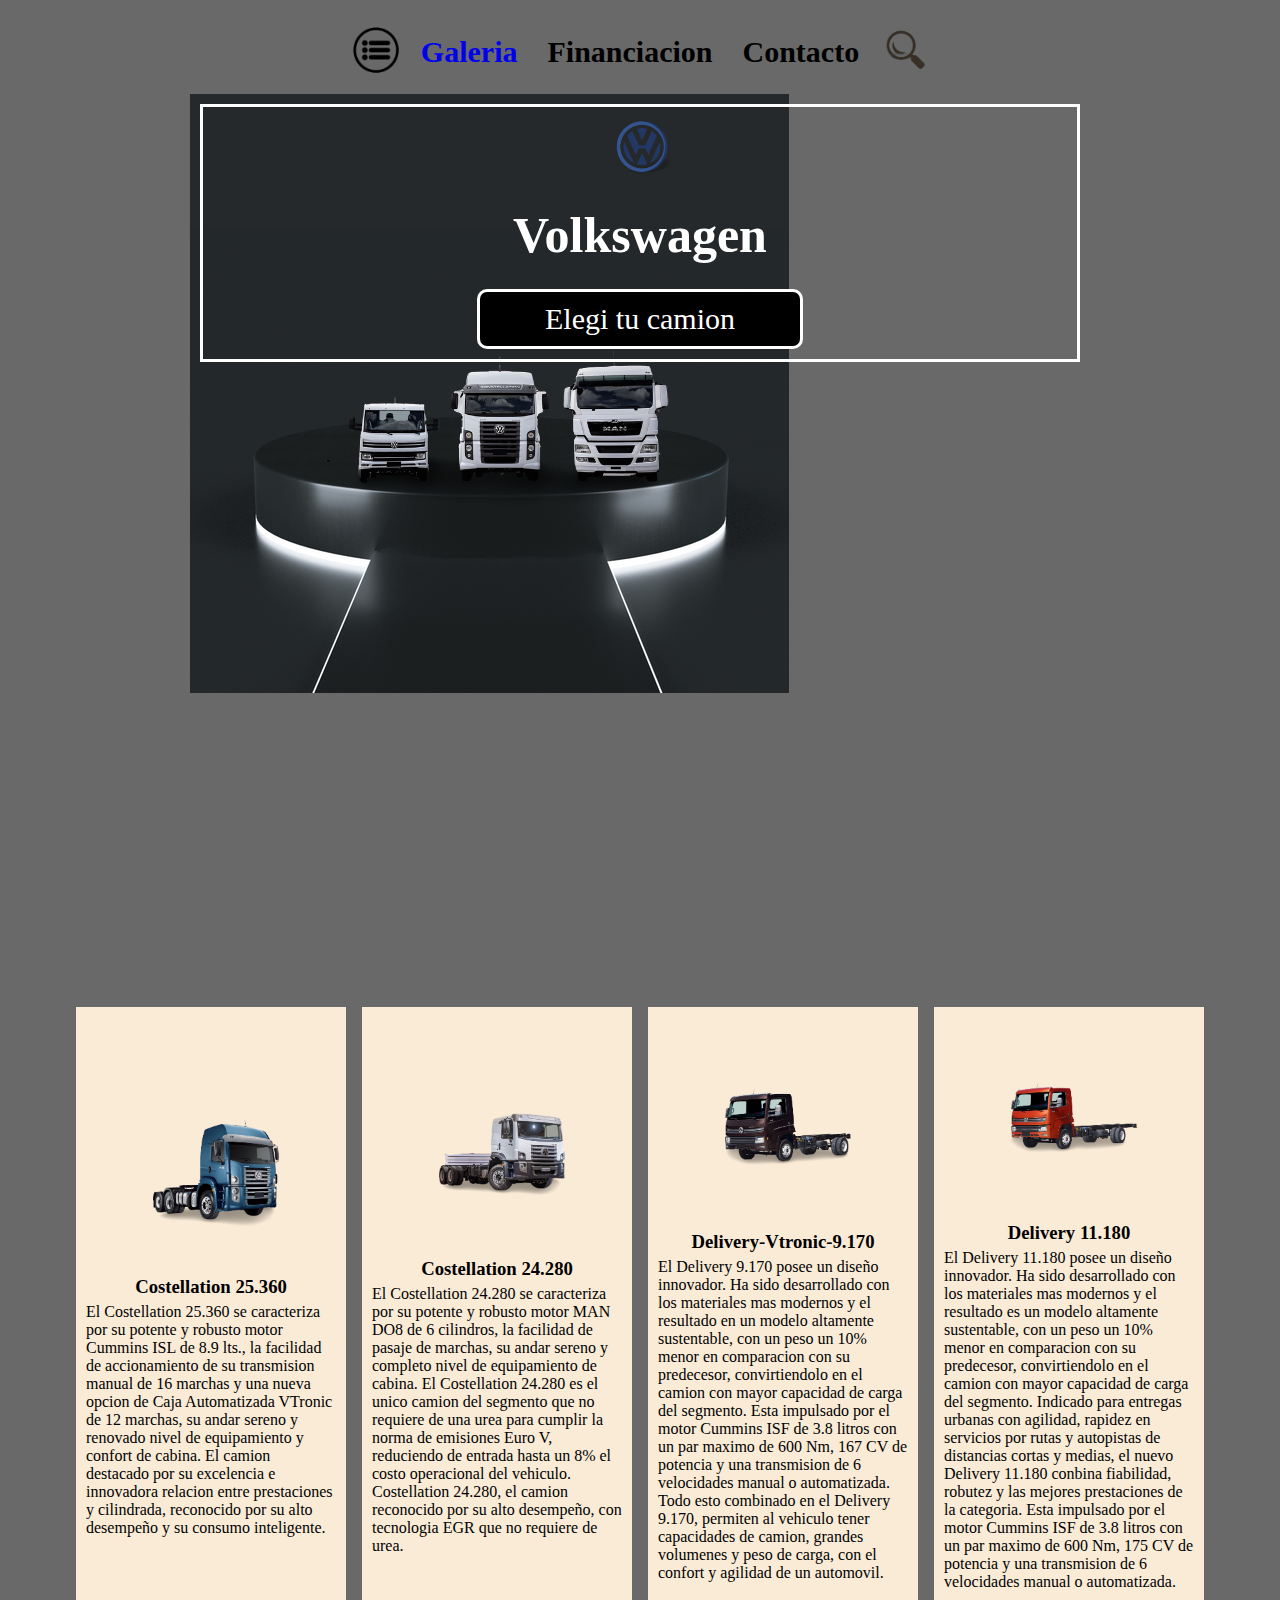
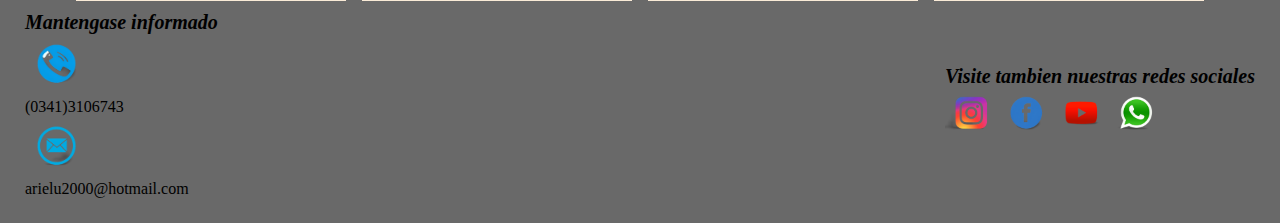
<file: index.html>
<!DOCTYPE html>
<html lang="en">
  <head>
    <meta charset="UTF-8" />
    <meta http-equiv="X-UA-Compatible" content="IE=edge" />
    <meta name="viewport" content="width=device-width, initial-scale=1.0" />
    <link rel="stylesheet" href="css/style.css"/>
    <title>Trabajo Integrador</title>
  </head>
  <body>
    <div class="father">
  <header>
    <nav>
      <ul>
        <li class="interactable">
          <img src="images/menu.png" alt="menu"width="60"/>
        </li>
        <li class="interactable">
          <li><a href="pages/index1.html"><h2 class="title-nav-bar-top">Galeria</h2></a></li>
          <li><h2 class="title-nav-bar-top">Financiacion</h2></li>
          <li><h2 class="title-nav-bar-top">Contacto</h2></li>
        <li class="interactable">
          <img src="images/search.png" alt="search"width="60"/>
        </li>
      </ul>
    </nav>
  </header>
  </div>
  <section id="bienvenido">
    <div class="titulo">
      <img src="images/icono1.png" width="80px"><h1>Volkswagen</h1>
      <a href="#contenido" class="boton">Elegi tu camion</a>
    </div>
  </section>
  <section id="contenido">
  <div class="modelo">
      <article>
        <img src="images/Costellation 25.360.png" alt="camion1" width="70px"><h3>Costellation 25.360</h3>
      <p>El Costellation 25.360 se caracteriza por su potente y robusto motor Cummins ISL de 8.9 lts., la facilidad de accionamiento de su transmision manual de 16 marchas y una nueva opcion de Caja Automatizada VTronic de 12 marchas, su andar sereno y renovado nivel de equipamiento y confort de cabina. El camion destacado por su excelencia e innovadora relacion entre prestaciones y cilindrada, reconocido por su alto desempeño y su consumo inteligente.</p>
      </article>
  </div>    
  <div class="modelo">
      <article>
        <img src="images/Constellation 24.280.png" alt="camion2" width="70px"><h3>Costellation 24.280</h3>
      <p>El Costellation 24.280 se caracteriza por su potente y robusto motor MAN DO8 de 6 cilindros, la facilidad de pasaje de marchas, su andar sereno y completo nivel de equipamiento de cabina. El Costellation 24.280 es el unico camion del segmento que no requiere de una urea para cumplir la norma de emisiones Euro V, reduciendo de entrada hasta un 8% el costo operacional del vehiculo. Costellation 24.280, el camion reconocido por su alto desempeño, con  tecnologia EGR que no requiere de urea.</p>
      </article>
  </div>
  <div class="modelo">
      <article>
        <img src="images/Delivery-Vtronic 9.170.png" alt="camion3" width="70px"><h3>Delivery-Vtronic-9.170</h3> 
        <p>El Delivery 9.170 posee un diseño innovador. Ha sido desarrollado con los materiales mas modernos y el resultado en un modelo altamente sustentable, con un peso un 10% menor en comparacion con su predecesor, convirtiendolo en el camion con mayor capacidad de carga del segmento. Esta impulsado por el motor Cummins ISF de 3.8 litros con un par maximo de 600 Nm, 167 CV de potencia y una transmision de 6 velocidades manual o automatizada. Todo esto combinado en el Delivery 9.170, permiten al vehiculo tener capacidades de camion, grandes volumenes y peso de carga, con el confort y agilidad de un automovil.</p>
      </article>
  </div>
  <div class="modelo">
      <article>
        <img src="images/Delivery 11.180.png" alt="camion4" width="70px"><h3>Delivery 11.180</h3>
        <p>El Delivery 11.180 posee un diseño innovador. Ha sido desarrollado con los materiales mas modernos y el resultado es un modelo altamente sustentable, con un peso un 10% menor en comparacion con su predecesor, convirtiendolo en el camion con mayor capacidad de carga del segmento. Indicado para entregas urbanas con agilidad, rapidez en servicios por rutas y autopistas de distancias cortas y medias, el nuevo Delivery 11.180 conbina fiabilidad, robutez y las mejores prestaciones de la categoria. Esta impulsado por el motor Cummins ISF de 3.8 litros con un par maximo de 600 Nm, 175 CV de potencia y una transmision de 6 velocidades manual o automatizada.</p>
      </article> 
  </div>
  </section>
  <footer>
    <div><h4>Mantengase informado</h4>
      <img src="images/llamada.png" alt="llamada" width="60px"><p>(0341)3106743</p>
      <img src="images/mensajes.png" alt="mensajes" width="60px"><p>arielu2000@hotmail.com</p>
    </div>
    <div class="redes"><h4>Visite tambien nuestras redes sociales</h4>
      <a href="https://www.instagram.com"><img src="images/instagram.png" alt="instagram" width="50px">
      </a>
      <a href="https://www.facebook.com"><img src="images/facebook.png" alt="facebook" width="50px">
      </a>
      <a href="https://www.youtube.com"><img src="images/youtube.png" alt="youtube" width="50px">
      </a>
      <a href="https://www.whatsapp.com"><img src="images/whatsapp.png" alt="whatsapp" width="50px">
      </a>
    </div>
  </footer>
  <body>
</html>
</file>
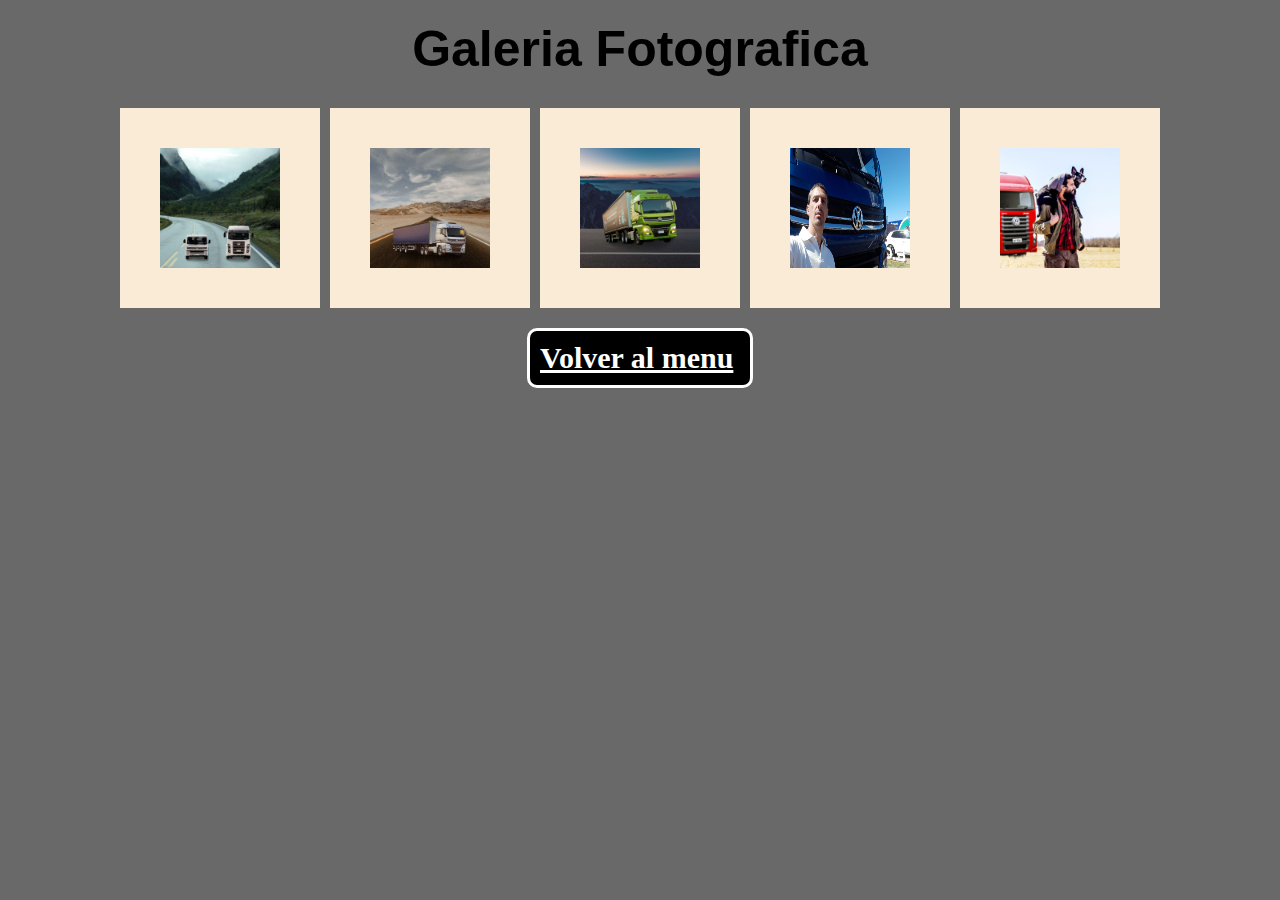
<file: pages/index1.html>
<!DOCTYPE html>
<html lang="en">
  <head>
    <meta charset="UTF-8" />
    <meta http-equiv="X-UA-Compatible" content="IE=edge" />
    <meta name="viewport" content="width=device-width, initial-scale=1.0" />
    <link rel="stylesheet" href="../css/style1.css" />
  </head>
  <body>
    <h1>Galeria Fotografica</h1>
    <div class="contenido">
      <div class="camion1"><img src="../images/imagen1.png" width="120px"></div>
      <div class="camion2"><img src="../images/imagen2.png" width="120px"></div>
      <div class="camion3"><img src="../images/imagen3.png" width="120px"></div>
      <div class="camion4"><img src="../images/imagen4.png" width="120px" height="120px"></div>
      <div class="camion5"><img src="../images/imagen5.png" width="120px"></div>
    </div>
  <footer>
      <div class="interactable">
        <a href="../index.html"class="boton"><h2>Volver al menu</h2></a>
      </div>
  </footer>
</body>
</html>
</file>
<file: css/style.css>
*{
    margin:0;
    padding:0;
    text-decoration: none;
    background-repeat: no-repeat;
}

.father{
    display: flex;
    flex-direction: column;
}

header{
    background-color:dimgrey;
    padding-top:  10px;
}

header>nav>ul{
    padding: 10px;
    display: flex;
    justify-content: space-around;
    align-items: center;
}

ul{
    list-style-type: none;
}

.interactable{
    cursor:pointer;
    transition: all ease-out 250ms;
}

.interactable:hover{
    padding: 10px;
    border-bottom: 2px solid red;
}

body{
    width: 100%;
    display: flex;
    flex-direction:column;
    align-items: center;
    background-color: dimgrey;
}

h1{
    font-weight: 700px;
    font-size: 50px;
    margin: 15px;
}

h2{
    font-weight: 700px;
    font-size: 30px;
    margin: 15px;
}

.boton{
    display:inline-block;
    width: 300px;
    margin: 10px;
    padding: 10px;
    background-color:black;
    color: white;
    border-radius: 10px;
    border:solid white;
    font-size: 30px;
}

.boton:hover{
    transform: scale(1.1);
}

.titulo{
    margin: 10px;
    text-align: center;
    color:white;
    border: 3px solid white;
    transition: all ease-out 150ms;
}

.titulo:hover{
    border-radius:50px;
}

#bienvenido{
    background-image:url("../images/auto-show-designify.png");
    height: 100vh;
    display: flex;
    flex-direction: column;
    justify-content:baseline;
    align-content: center;
    width: 100vh;
}

#contenido{
    max-width: 1900px;
    background-color: dimgrey;
    padding: 10px;
    display: flex;
    flex-wrap:wrap;
    justify-content:space-around;
    gap: 10px;
}

.modelo{
    margin: 3px;
    background-color: antiquewhite;
    display: flex;
    flex-direction:column;
    align-content:center;
    justify-content:space-around;
}

article{
    padding: 10px;
    width: 250px;
    border: 3px;
    border-radius: 5px;
    display: flex;
    justify-content:space-around;
    flex-wrap: wrap;
    gap: 5px;
}

article img{
    width: 200px;
}

article img:hover{
    transform:scale(1.1);
}

footer{
    background-color:dimgrey;
    height: 100px;
    width: 100%;
    display:flex;
    align-items: center;
    justify-content: space-between;
    padding: 40px;
}

footer h4{
    font-size: 20px;
    font-style: italic;
}

footer div{
    padding: 25px;
}

.redes{
    font-size: 20px;
    font-style: italic;
}

@media only screen and (max-width: 700px){
    article p{
        height: 100%;
        color:black;
    }
}
</file>
<file: css/style1.css>
*{
    margin: 0;
    padding:0;
}

body{
    width: 100%;
    display: flex;
    flex-direction:column;
    align-items: center;
    background-color: dimgrey;
}

.contenido{
    max-width: 1900px;
    display: flex;
    flex-wrap: wrap;
    padding: 10px;
    border-radius: 10px;
    justify-content:left;
    gap: 10px;
   
}

h1{
    font-size: 50px;
    font-family: 'Gill Sans', 'Gill Sans MT', Calibri, 'Trebuchet MS', sans-serif;
    padding-block: 20px;
    text-align: center;
}

.camion1{ 
    background-color:antiquewhite ;
    width: 200px;
    height: 200px;
    display: flex;
    align-items: center;
    justify-content: center;
}

.camion2{
    background-color:antiquewhite ;
    width: 200px;
    height: 200px;
    display: flex;
    align-items: center;
    justify-content: center;
    
}

.camion3{
    background-color:antiquewhite ;
    width: 200px;
    height: 200px;
    display: flex;
    align-items: center;
    justify-content: center;
}

.camion4{
    background-color:antiquewhite ;
    width: 200px;
    height: 200px;
    display: flex;
    align-items: center;
    justify-content: center;
}

.camion5{
    background-color:antiquewhite ;
    width: 200px;
    height: 200px;
    display: flex;
    align-items: center;
    justify-content: center;
}

.boton{
    display:inline-block;
    width: 200px;
    margin: 10px;
    padding: 10px;
    background-color:black;
    color:white;
    border-radius: 10px;
    border:solid white;
    font-size: 20px;
}

.boton:hover{
    transform: scale(1.1);
}
</file>
